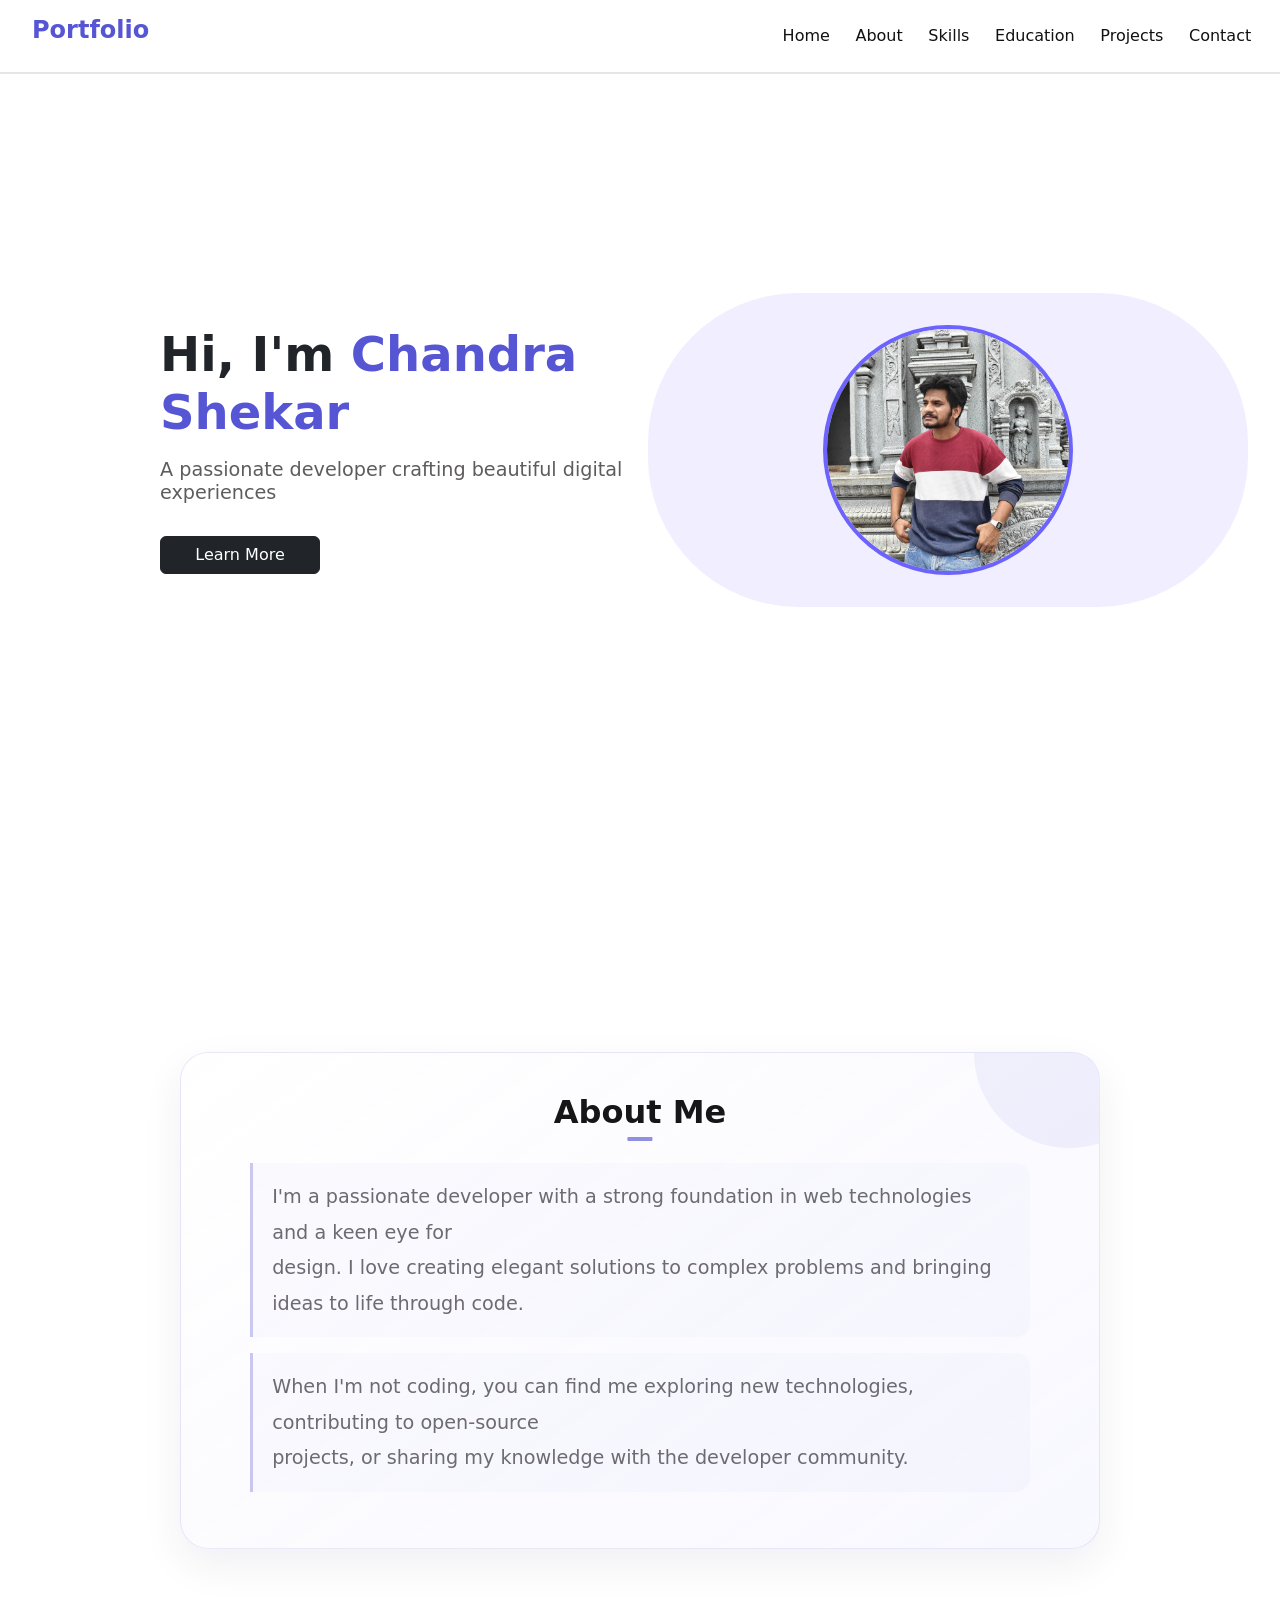
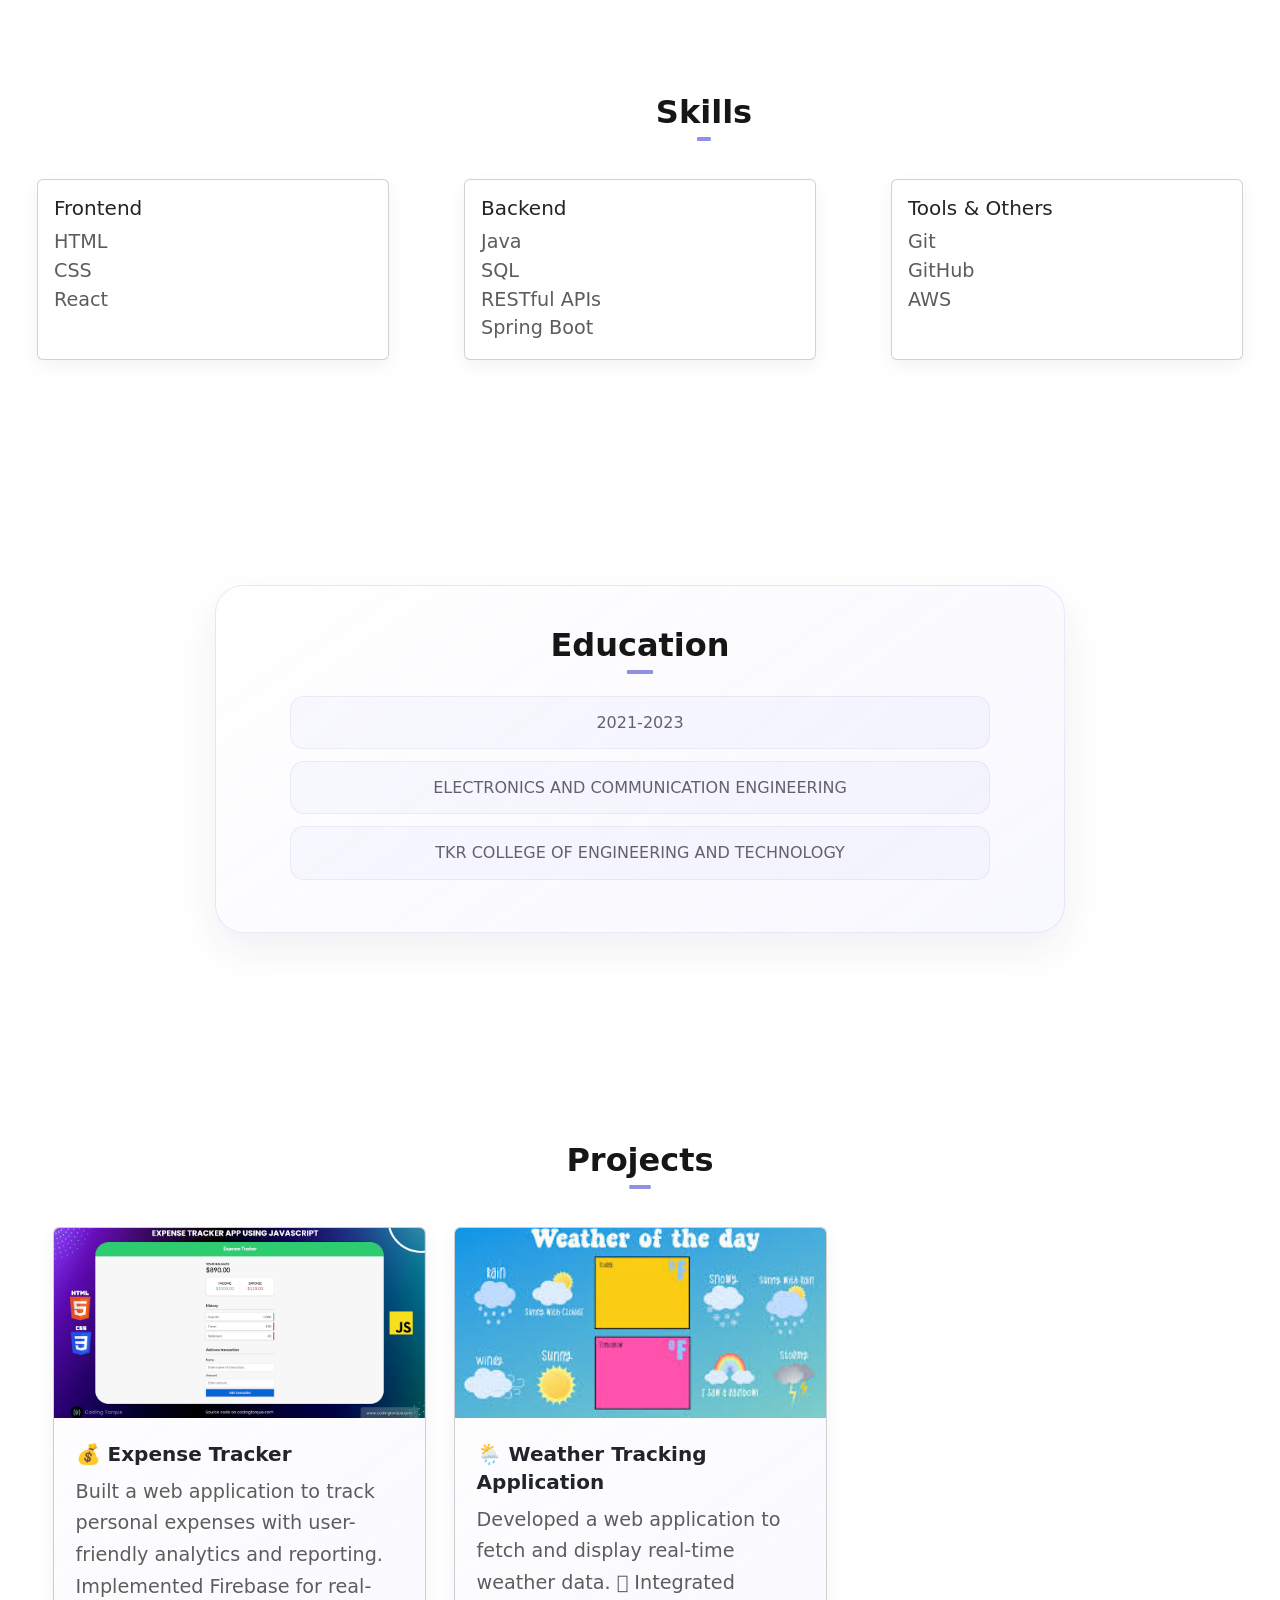
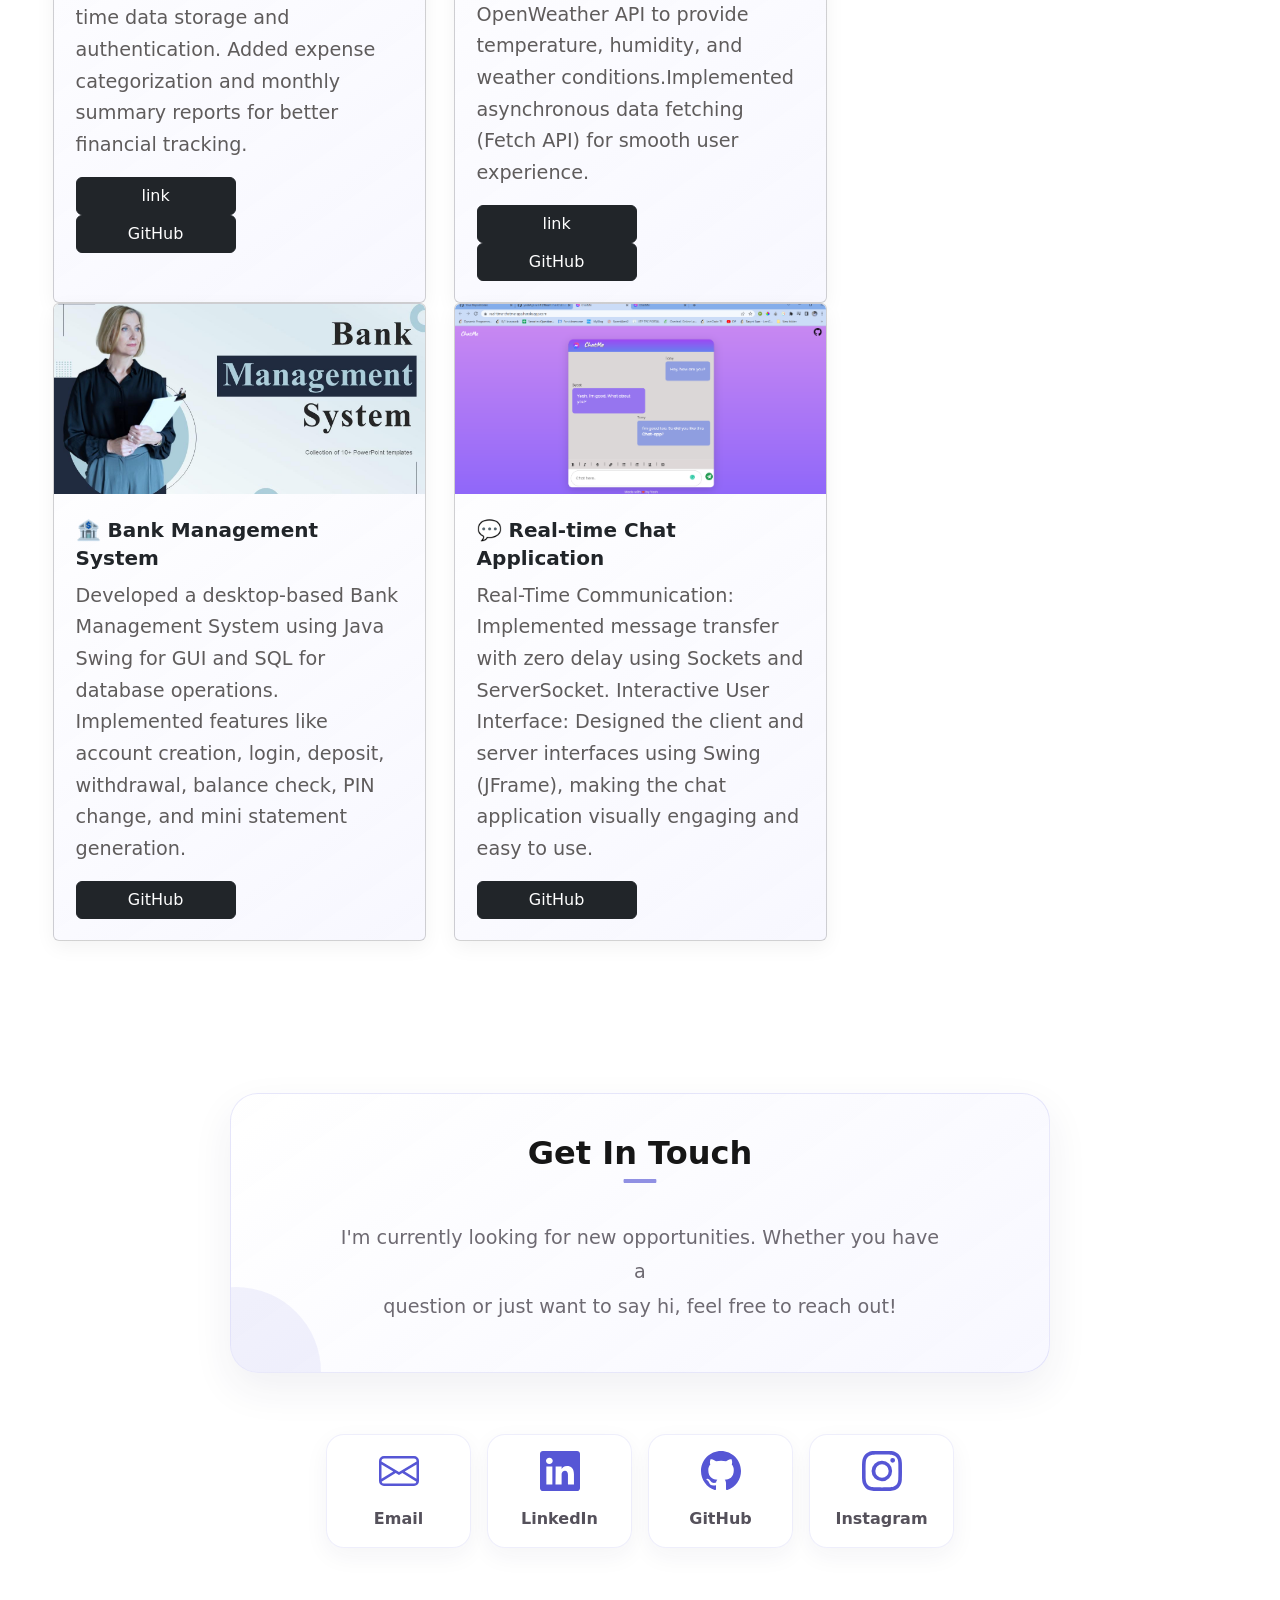
<file: Pf.html>
<!DOCTYPE html>
<html lang="en">
<head>
    <meta charset="UTF-8">
    <meta name="viewport" content="width=device-width, initial-scale=1.0">
    <title>Portfolio</title>
    <link rel="stylesheet" href="Pf.css">
    <link href="https://fonts.googleapis.com/css2?family=Poppins:wght@400;600;700&display=swap" rel="stylesheet">
    <link href="https://cdn.jsdelivr.net/npm/bootstrap@5.3.5/dist/css/bootstrap.min.css" rel="stylesheet">
</head>

<body>
    <div class="navBar" id="navBar">
        <ul class="nav justify-content-end">
            <h4 class="mhead">Portfolio</h4>
            <li class="nav-item"><a href="" class="nav-link">Home</a></li>
            <li class="nav-item"><a href="#about" class="nav-link ">About</a></li>
            <li class="nav-item"><a href="#skills" class="nav-link ">Skills</a></li>
            <li class="nav-item"><a href="#education" class="nav-link ">Education</a></li>
            <li class="nav-item"><a href="#projects" class="nav-link ">Projects</a></li>
            <li class="nav-item"><a href="#contact" class="nav-link ">Contact</a></li>
        </ul>
    </div>

    <div class="main">
        <div class="profile">
            <h1>Hi, I'm <span class="name">Chandra Shekar</span></h1>
            <h5 class="pc">A passionate developer crafting beautiful digital experiences</h5>
            <div class="learnmorebtn">
                <a href="#about"><button type="button" class="btn btn-dark Lbutton">Learn More</button></a>
            </div>
        </div>

        <div class="profile-block">
            <div class="profile-container">
                <div class="profile-image">
                    <img src="assets/myimg.jpg" alt="Profile Picture">
                </div>
            </div>
        </div>
    </div>
    
    <div class="main2-container">
        <div class="main2">
            <h2 class="about" id="about">About Me</h2>
            <p class="a-para">I'm a passionate developer with a strong foundation in web technologies and a keen eye for <br>design. I love creating elegant solutions to complex problems and bringing ideas to life through code.</p>
            <p class="a-para">When I'm not coding, you can find me exploring new technologies, contributing to open-source<br> projects, or sharing my knowledge with the developer community.</p>
        </div>
    </div>

    <div class="main3-container">
        <div class="main3">
            <h2 class="skills" id="skills">Skills</h2>
        </div>
        
        <div class="cards-container">
            <div class="card" style="width: 22rem;">
                <div class="card-body">
                    <h5 class="card-title">Frontend</h5>
                    <p class="card-text">
                        HTML<br>
                        CSS<br>
                        React<br>
                        </p>
                    </div>
                </div>
                
                <div class="card" style="width: 22rem;">
                    <div class="card-body">
                    <h5 class="card-title">Backend</h5>
                    <p class="card-text">
                        Java<br>
                        SQL<br>
                        RESTful APIs<br>
                        Spring Boot<br>
                        </p>                  
                    </div>
                </div>

                <div class="card" style="width: 22rem;">
                    <div class="card-body">
                    <h5 class="card-title">Tools & Others</h5>
                    <p class="card-text">
                        Git<br>
                        GitHub<br>
                        AWS<br>
                        </p>
                    </div>
                </div>
            </div>
        </div>

        <div class="main6-container">
            <div class="main6">
                <h2 class="education" id="education">Education</h2>
                <p class="e-para">2021-2023</p>
                <p class="e-para">ELECTRONICS AND COMMUNICATION ENGINEERING</p>
                <p class="e-para">TKR COLLEGE OF ENGINEERING AND TECHNOLOGY</p>
            </div>
        </div>
        
        <div class="main4-container">
            <div class="main4">
                <h2 class="projects" id="projects">Projects</h2>
            </div>

            <div class="cards2">
                <!-- <div class="card" style="width: 25rem;">
                    <img src="assets/e-commerce.png" class="card-img-top" alt="...">
                        <div class="card-body">
                        <h5 class="card-title">🛂 E-Commerce Website</h5>
                        <p class="card-text">Developed a full-stack e-commerce platform with user authentication, a product
                            management system, and an interactive UI.</p>
                            <a href="#about"><button type="button" class="btn btn-dark Lbutton">GitHub</button></a>
                        </div>
                    </div> -->

                    <div class="card" style="width: 25rem;">
                        <img src="assets/expense.png    " class="card-img-top" alt="...">
                        <div class="card-body">
                        <h5 class="card-title">💰 Expense Tracker</h5>
                        <p class="card-text">Built a web application to track personal expenses with user-friendly analytics
                            and reporting.
                            Implemented Firebase for real-time data storage and authentication.
                            Added expense categorization and monthly summary reports for better financial
                            tracking.
                            </p>
                            <a href="https://expense-tracker-one-eta-95.vercel.app/"><button type="button" class="btn btn-dark Lbutton">link</button></a>
                            <a href="https://github.com/Chandrashekar1404/Expense-Tracker"><button type="button" class="btn btn-dark Lbutton">GitHub</button></a>
                        </div>
                    </div>

                    <div class="card" style="width: 25rem;">
                        <img src="assets/wheathertrack.jpg" class="card-img-top" alt="...">
                        <div class="card-body">
                        <h5 class="card-title">🌦️ Weather Tracking Application
                        </h5>
                        <p class="card-text">Developed a web application to fetch and display real-time weather data.
                             Integrated OpenWeather API to provide temperature, humidity, and weather
                            conditions.Implemented asynchronous data fetching (Fetch API) for smooth user
                            experience.
                            </p>
                            <a href="https://chandra-shekar-livewheather.vercel.app/"><button type="button" class="btn btn-dark Lbutton">link</button></a>
                            <a href="https://github.com/Chandrashekar1404/ChandraShekar_livewheather"><button type="button" class="btn btn-dark Lbutton">GitHub</button></a>
                        </div>
                    </div>
            </div>
            
            <div class="cards2">
                <div class="card" style="width: 25rem;">
                    <img src="assets/bankmanage.jpg" class="card-img-top" alt="...">
                    <div class="card-body">
                    <h5 class="card-title">🏦 Bank Management System</h5>
                    <p class="card-text">  Developed a desktop-based Bank Management System using Java Swing for GUI
                        and SQL for database operations.
                        Implemented features like account creation, login, deposit, withdrawal, balance
                        check, PIN change, and mini statement generation.
                        </p>
                        <a href="https://github.com/Chandrashekar1404/bank-management-system"><button type="button" class="btn btn-dark Lbutton">GitHub</button></a>
                    </div>
                </div>

                    <div class="card" style="width: 25rem;">
                        <img src="assets/chat application.png" class="card-img-top" alt="...">
                        <div class="card-body">
                        <h5 class="card-title">💬 Real-time Chat Application</h5>
                        <p class="card-text">Real-Time Communication: Implemented message transfer with zero delay
                            using Sockets and ServerSocket.
                            Interactive User Interface: Designed the client and server interfaces using Swing
                            (JFrame), making the chat application visually engaging and easy to use.
                            </p>
                            <a href="https://github.com/Chandrashekar1404/chat-application"><button type="button" class="btn btn-dark Lbutton">GitHub</button></a>
                        </div>
                    </div>

                    <!-- <div class="card" style="width: 25rem;">
                        <img src="assets/wheathertrack.jpg" class="card-img-top" alt="...">
                        <div class="card-body">
                        <h5 class="card-title">🌦️ Weather Tracking Application
                        </h5>
                        <p class="card-text">Developed a web application to fetch and display real-time weather data.
                            Integrated OpenWeather API to provide temperature, humidity, and weather
                            conditions.Implemented asynchronous data fetching (Fetch API) for smooth user
                            experience.
                            </p>
                            <a href="#about"><button type="button" class="btn btn-dark Lbutton">link</button></a>
                            <a href="https://expense-tracker-one-eta-95.vercel.app/"><button type="button" class="btn btn-dark Lbutton">GitHub</button></a>
                        </div>
                    </div> -->
        </div>

        <div class="main7-container">
            <div class="main7">
                <h2 class="getintouch" id="contact">Get In Touch</h2>
                <p class="g-para">I'm currently looking for new opportunities. Whether you have a <br>question or just want to say hi, feel free to reach out!</p>
            </div>


            
            <div class="contactinfo">
                <div class="icon">
                        <a href="https://mail.google.com/mail/?view=cm&to=chandrashekar7414@gmail.com" class="icon" style="text-decoration: none; color: inherit;">
                        <svg xmlns="http://www.w3.org/2000/svg" width="40" height="40" fill="currentColor" class="bi bi-envelope" viewBox="0 0 16 16">
                            <path d="M0 4a2 2 0 0 1 2-2h12a2 2 0 0 1 2 2v8a2 2 0 0 1-2 2H2a2 2 0 0 1-2-2zm2-1a1 1 0 0 0-1 1v.217l7 4.2 7-4.2V4a1 1 0 0 0-1-1zm13 2.383-4.708 2.825L15 11.105zm-.034 6.876-5.64-3.471L8 9.583l-1.326-.795-5.64 3.47A1 1 0 0 0 2 13h12a1 1 0 0 0 .966-.741M1 11.105l4.708-2.897L1 5.383z"/>
                        </svg>
                        </a>
                        <p class="email">Email</p>
                    </div>
                    <div class="icon">
                        <a href="https://www.linkedin.com/in/chandra-shekar-malthumkar/" class="icon"><svg xmlns="http://www.w3.org/2000/svg" width="40" height="40" fill="currentColor" class="bi bi-linkedin" viewBox="0 0 16 16">
                            <path d="M0 1.146C0 .513.526 0 1.175 0h13.65C15.474 0 16 .513 16 1.146v13.708c0 .633-.526 1.146-1.175 1.146H1.175C.526 16 0 15.487 0 14.854zm4.943 12.248V6.169H2.542v7.225zm-1.2-8.212c.837 0 1.358-.554 1.358-1.248-.015-.709-.52-1.248-1.342-1.248S2.4 3.226 2.4 3.934c0 .694.521 1.248 1.327 1.248zm4.908 8.212V9.359c0-.216.016-.432.08-.586.173-.431.568-.878 1.232-.878.869 0 1.216.662 1.216 1.634v3.865h2.401V9.25c0-2.22-1.184-3.252-2.764-3.252-1.274 0-1.845.7-2.165 1.193v.025h-.016l.016-.025V6.169h-2.4c.03.678 0 7.225 0 7.225z"/>
                        </svg></a>
                        <p>LinkedIn</p>
                    </div>

                    <div class="icon">
                        <a href="https://github.com/Chandrashekar1404" class="icon"><svg xmlns="http://www.w3.org/2000/svg" width="40" height="40" fill="currentColor" class="bi bi-github" viewBox="0 0 16 16">
                            <path d="M8 0C3.58 0 0 3.58 0 8c0 3.54 2.29 6.53 5.47 7.59.4.07.55-.17.55-.38 0-.19-.01-.82-.01-1.49-2.01.37-2.53-.49-2.69-.94-.09-.23-.48-.94-.82-1.13-.28-.15-.68-.52-.01-.53.63-.01 1.08.58 1.23.82.72 1.21 1.87.87 2.33.66.07-.52.28-.87.51-1.07-1.78-.2-3.64-.89-3.64-3.95 0-.87.31-1.59.82-2.15-.08-.2-.36-1.02.08-2.12 0 0 .67-.21 2.2.82.64-.18 1.32-.27 2-.27s1.36.09 2 .27c1.53-1.04 2.2-.82 2.2-.82.44 1.1.16 1.92.08 2.12.51.56.82 1.27.82 2.15 0 3.07-1.87 3.75-3.65 3.95.29.25.54.73.54 1.48 0 1.07-.01 1.93-.01 2.2 0 .21.15.46.55.38A8.01 8.01 0 0 0 16 8c0-4.42-3.58-8-8-8"/>
                        </svg></a>
                        <p>GitHub</p>
                    </div>

                    <div class="icon">
                        <a href="https://www.instagram.com/chandrashekar_1404/?next=%2F" class="icon"><svg xmlns="http://www.w3.org/2000/svg" width="40" height="40" fill="currentColor" class="bi bi-instagram" viewBox="0 0 16 16">
                            <path d="M8 0C5.829 0 5.556.01 4.703.048 3.85.088 3.269.222 2.76.42a3.9 3.9 0 0 0-1.417.923A3.9 3.9 0 0 0 .42 2.76C.222 3.268.087 3.85.048 4.7.01 5.555 0 5.827 0 8.001c0 2.172.01 2.444.048 3.297.04.852.174 1.433.372 1.942.205.526.478.972.923 1.417.444.445.89.719 1.416.923.51.198 1.09.333 1.942.372C5.555 15.99 5.827 16 8 16s2.444-.01 3.298-.048c.851-.04 1.434-.174 1.943-.372a3.9 3.9 0 0 0 1.416-.923c.445-.445.718-.891.923-1.417.197-.509.332-1.09.372-1.942C15.99 10.445 16 10.173 16 8s-.01-2.445-.048-3.299c-.04-.851-.175-1.433-.372-1.941a3.9 3.9 0 0 0-.923-1.417A3.9 3.9 0 0 0 13.24.42c-.51-.198-1.092-.333-1.943-.372C10.443.01 10.172 0 7.998 0zm-.717 1.442h.718c2.136 0 2.389.007 3.232.046.78.035 1.204.166 1.486.275.373.145.64.319.92.599s.453.546.598.92c.11.281.24.705.275 1.485.039.843.047 1.096.047 3.231s-.008 2.389-.047 3.232c-.035.78-.166 1.203-.275 1.485a2.5 2.5 0 0 1-.599.919c-.28.28-.546.453-.92.598-.28.11-.704.24-1.485.276-.843.038-1.096.047-3.232.047s-2.39-.009-3.233-.047c-.78-.036-1.203-.166-1.485-.276a2.5 2.5 0 0 1-.92-.598 2.5 2.5 0 0 1-.6-.92c-.109-.281-.24-.705-.275-1.485-.038-.843-.046-1.096-.046-3.233s.008-2.388.046-3.231c.036-.78.166-1.204.276-1.486.145-.373.319-.64.599-.92s.546-.453.92-.598c.282-.11.705-.24 1.485-.276.738-.034 1.024-.044 2.515-.045zm4.988 1.328a.96.96 0 1 0 0 1.92.96.96 0 0 0 0-1.92m-4.27 1.122a4.109 4.109 0 1 0 0 8.217 4.109 4.109 0 0 0 0-8.217m0 1.441a2.667 2.667 0 1 1 0 5.334 2.667 2.667 0 0 1 0-5.334"/>
                        </svg></a>
                    <p>Instagram</p>
                </div>

            </div>
            
        </div>
</body>
</html>
</file>
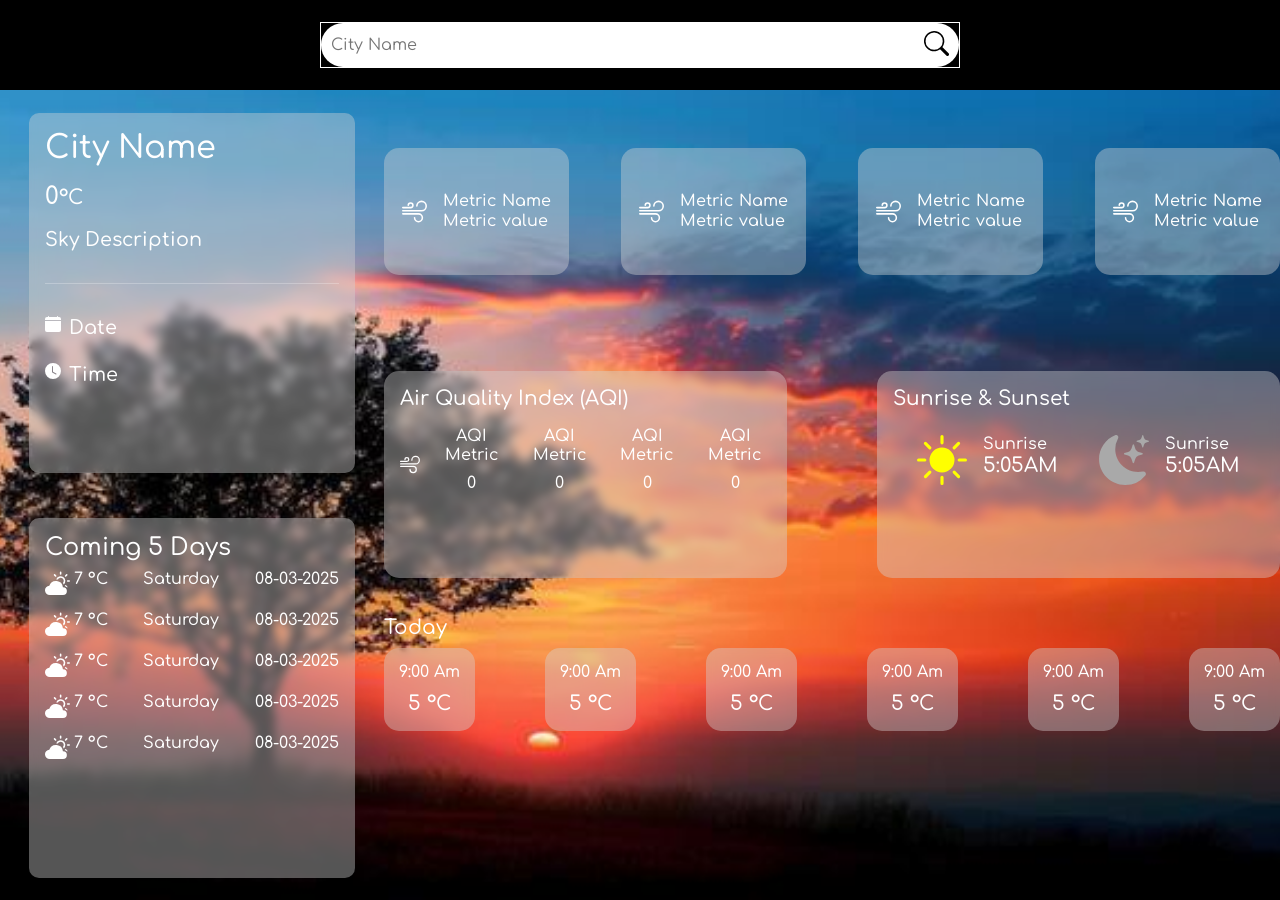
<file: weather.html>
<!doctype html>
<html lang="en">
    <head>
        <meta charset="utf-8">
        <meta name="viewport" content="width=device-width, initial-scale=1">
        <title>Live weather</title>
        <link href="https://cdn.jsdelivr.net/npm/bootstrap@5.3.3/dist/css/bootstrap.min.css" rel="stylesheet" integrity="sha384-QWTKZyjpPEjISv5WaRU9OFeRpok6YctnYmDr5pNlyT2bRjXh0JMhjY6hW+ALEwIH" crossorigin="anonymous">
        <link rel="preconnect" href="https://fonts.googleapis.com">
        <link rel="preconnect" href="https://fonts.gstatic.com" crossorigin>
        <link href="https://fonts.googleapis.com/css2?family=Comfortaa:wght@300..700&display=swap" rel="stylesheet">
        <link rel="stylesheet" href="weather.css">
    </head>
    <body>
        
        <div class="search-bar">
            <div class="border border-1 border-white searchParentDiv">
                <input type="text" class="input-field" placeholder="City Name">
                <svg xmlns="http://www.w3.org/2000/svg" width="25" height="25" fill="currentColor" class="bi bi-search search-icon si" viewBox="0 0 16 16" onclick="fetchData()">
                    <path d="M11.742 10.344a6.5 6.5 0 1 0-1.397 1.398h-.001q.044.06.098.115l3.85 3.85a1 1 0 0 0 1.415-1.414l-3.85-3.85a1 1 0 0 0-.115-.1zM12 6.5a5.5 5.5 0 1 1-11 0 5.5 5.5 0 0 1 11 0"/></svg>
            </div>

        </div>


        <div class="mainContentParentDiv d-flex">

            <div class="left-div">
                <div class="currentTemDiv left-child p-3 d-flex flex-column gap-3">
                    <h6  class="m-0" id="cityName">City Name</h6>
                    <h5 class="m-0"><span id="cityTemp">0</span>&deg;C</h5>
                    <h6 class="m-0" id="skyDec">Sky Description</h6>
                    <hr class="line">
                    <div class="d-flex gap-2">
                        <svg xmlns="http://www.w3.org/2000/svg" width="16" height="16" fill="currentColor" class="bi bi-calendar-fill" viewBox="0 0 16 16">
                            <path d="M3.5 0a.5.5 0 0 1 .5.5V1h8V.5a.5.5 0 0 1 1 0V1h1a2 2 0 0 1 2 2v11a2 2 0 0 1-2 2H2a2 2 0 0 1-2-2V5h16V4H0V3a2 2 0 0 1 2-2h1V.5a.5.5 0 0 1 .5-.5"/></svg>
                            <h6 id="dt">Date</h6>
                    </div>

                    <div class="d-flex gap-2">
                        <svg xmlns="http://www.w3.org/2000/svg" width="16" height="16" fill="currentColor" class="bi bi-clock-fill" viewBox="0 0 16 16">
                            <path d="M16 8A8 8 0 1 1 0 8a8 8 0 0 1 16 0M8 3.5a.5.5 0 0 0-1 0V9a.5.5 0 0 0 .252.434l3.5 2a.5.5 0 0 0 .496-.868L8 8.71z"/></svg>
                            <h6 class="m-0" id="tm">Time</h6>
                    </div>

                </div>

                <div class="nextfivedays left-child p-3 d-flex flex-column gap-2">
                    <h6 class="m-0" id="comingFiveDays">Coming 5 Days</h6>

                    <div class="d-flex flex-column gap-3">
                        <div class="forecastrow d-flex aling-items-center justify-content-between">
                            <div class="d-flex gap-1 aling-items-center">
                                <svg xmlns="http://www.w3.org/2000/svg" width="25" height="25" fill="currentColor" class="bi bi-cloud-sun-fill" viewBox="0 0 16 16">
                                    <path d="M11.473 11a4.5 4.5 0 0 0-8.72-.99A3 3 0 0 0 3 16h8.5a2.5 2.5 0 0 0 0-5z"/>
                                    <path d="M10.5 1.5a.5.5 0 0 0-1 0v1a.5.5 0 0 0 1 0zm3.743 1.964a.5.5 0 1 0-.707-.707l-.708.707a.5.5 0 0 0 .708.708zm-7.779-.707a.5.5 0 0 0-.707.707l.707.708a.5.5 0 1 0 .708-.708zm1.734 3.374a2 2 0 1 1 3.296 2.198q.3.423.516.898a3 3 0 1 0-4.84-3.225q.529.017 1.028.129m4.484 4.074c.6.215 1.125.59 1.522 1.072a.5.5 0 0 0 .039-.742l-.707-.707a.5.5 0 0 0-.854.377M14.5 6.5a.5.5 0 0 0 0 1h1a.5.5 0 0 0 0-1z"/></svg>

                                    <h6 class="m-0">7 &deg;C</h6>
                            </div>

                            <h6 class="m-0">Saturday</h6>
                            <h6 class="m-0">08-03-2025</h6>
                        </div>
                        <div class="forecastrow d-flex aling-items-center justify-content-between">
                            <div class="d-flex gap-1 aling-items-center">
                                <svg xmlns="http://www.w3.org/2000/svg" width="25" height="25" fill="currentColor" class="bi bi-cloud-sun-fill" viewBox="0 0 16 16">
                                    <path d="M11.473 11a4.5 4.5 0 0 0-8.72-.99A3 3 0 0 0 3 16h8.5a2.5 2.5 0 0 0 0-5z"/>
                                    <path d="M10.5 1.5a.5.5 0 0 0-1 0v1a.5.5 0 0 0 1 0zm3.743 1.964a.5.5 0 1 0-.707-.707l-.708.707a.5.5 0 0 0 .708.708zm-7.779-.707a.5.5 0 0 0-.707.707l.707.708a.5.5 0 1 0 .708-.708zm1.734 3.374a2 2 0 1 1 3.296 2.198q.3.423.516.898a3 3 0 1 0-4.84-3.225q.529.017 1.028.129m4.484 4.074c.6.215 1.125.59 1.522 1.072a.5.5 0 0 0 .039-.742l-.707-.707a.5.5 0 0 0-.854.377M14.5 6.5a.5.5 0 0 0 0 1h1a.5.5 0 0 0 0-1z"/></svg>

                                    <h6 class="m-0">7 &deg;C</h6>
                            </div>

                            <h6 class="m-0">Saturday</h6>
                            <h6 class="m-0">08-03-2025</h6>
                        </div>
                        <div class="forecastrow d-flex aling-items-center justify-content-between">
                            <div class="d-flex gap-1 aling-items-center">
                                <svg xmlns="http://www.w3.org/2000/svg" width="25" height="25" fill="currentColor" class="bi bi-cloud-sun-fill" viewBox="0 0 16 16">
                                    <path d="M11.473 11a4.5 4.5 0 0 0-8.72-.99A3 3 0 0 0 3 16h8.5a2.5 2.5 0 0 0 0-5z"/>
                                    <path d="M10.5 1.5a.5.5 0 0 0-1 0v1a.5.5 0 0 0 1 0zm3.743 1.964a.5.5 0 1 0-.707-.707l-.708.707a.5.5 0 0 0 .708.708zm-7.779-.707a.5.5 0 0 0-.707.707l.707.708a.5.5 0 1 0 .708-.708zm1.734 3.374a2 2 0 1 1 3.296 2.198q.3.423.516.898a3 3 0 1 0-4.84-3.225q.529.017 1.028.129m4.484 4.074c.6.215 1.125.59 1.522 1.072a.5.5 0 0 0 .039-.742l-.707-.707a.5.5 0 0 0-.854.377M14.5 6.5a.5.5 0 0 0 0 1h1a.5.5 0 0 0 0-1z"/></svg>

                                    <h6 class="m-0">7 &deg;C</h6>
                            </div>

                            <h6 class="m-0">Saturday</h6>
                            <h6 class="m-0">08-03-2025</h6>
                        </div>
                        <div class="forecastrow d-flex aling-items-center justify-content-between">
                            <div class="d-flex gap-1 aling-items-center">
                                <svg xmlns="http://www.w3.org/2000/svg" width="25" height="25" fill="currentColor" class="bi bi-cloud-sun-fill" viewBox="0 0 16 16">
                                    <path d="M11.473 11a4.5 4.5 0 0 0-8.72-.99A3 3 0 0 0 3 16h8.5a2.5 2.5 0 0 0 0-5z"/>
                                    <path d="M10.5 1.5a.5.5 0 0 0-1 0v1a.5.5 0 0 0 1 0zm3.743 1.964a.5.5 0 1 0-.707-.707l-.708.707a.5.5 0 0 0 .708.708zm-7.779-.707a.5.5 0 0 0-.707.707l.707.708a.5.5 0 1 0 .708-.708zm1.734 3.374a2 2 0 1 1 3.296 2.198q.3.423.516.898a3 3 0 1 0-4.84-3.225q.529.017 1.028.129m4.484 4.074c.6.215 1.125.59 1.522 1.072a.5.5 0 0 0 .039-.742l-.707-.707a.5.5 0 0 0-.854.377M14.5 6.5a.5.5 0 0 0 0 1h1a.5.5 0 0 0 0-1z"/></svg>

                                    <h6 class="m-0">7 &deg;C</h6>
                            </div>

                            <h6 class="m-0">Saturday</h6>
                            <h6 class="m-0">08-03-2025</h6>
                        </div>
                        <div class="forecastrow d-flex aling-items-center justify-content-between">
                            <div class="d-flex gap-1 aling-items-center">
                                <svg xmlns="http://www.w3.org/2000/svg" width="25" height="25" fill="currentColor" class="bi bi-cloud-sun-fill" viewBox="0 0 16 16">
                                    <path d="M11.473 11a4.5 4.5 0 0 0-8.72-.99A3 3 0 0 0 3 16h8.5a2.5 2.5 0 0 0 0-5z"/>
                                    <path d="M10.5 1.5a.5.5 0 0 0-1 0v1a.5.5 0 0 0 1 0zm3.743 1.964a.5.5 0 1 0-.707-.707l-.708.707a.5.5 0 0 0 .708.708zm-7.779-.707a.5.5 0 0 0-.707.707l.707.708a.5.5 0 1 0 .708-.708zm1.734 3.374a2 2 0 1 1 3.296 2.198q.3.423.516.898a3 3 0 1 0-4.84-3.225q.529.017 1.028.129m4.484 4.074c.6.215 1.125.59 1.522 1.072a.5.5 0 0 0 .039-.742l-.707-.707a.5.5 0 0 0-.854.377M14.5 6.5a.5.5 0 0 0 0 1h1a.5.5 0 0 0 0-1z"/></svg>

                                    <h6 class="m-0">7 &deg;C</h6>
                            </div>

                            <h6 class="m-0">Saturday</h6>
                            <h6 class="m-0">08-03-2025</h6>
                        </div>
                    </div>
                </div>
            </div>

            <div class="right-div">
                <div class="rightRow rowOne d-flex gap-3 justify-content-between align-items-center">

                    <div class="extraMetric d-flex gap-3">
                        <svg xmlns="http://www.w3.org/2000/svg" width="25" height="25" fill="currentColor" class="bi bi-wind" viewBox="0 0 16 16">
                            <path d="M12.5 2A2.5 2.5 0 0 0 10 4.5a.5.5 0 0 1-1 0A3.5 3.5 0 1 1 12.5 8H.5a.5.5 0 0 1 0-1h12a2.5 2.5 0 0 0 0-5m-7 1a1 1 0 0 0-1 1 .5.5 0 0 1-1 0 2 2 0 1 1 2 2h-5a.5.5 0 0 1 0-1h5a1 1 0 0 0 0-2M0 9.5A.5.5 0 0 1 .5 9h10.042a3 3 0 1 1-3 3 .5.5 0 0 1 1 0 2 2 0 1 0 2-2H.5a.5.5 0 0 1-.5-.5"/></svg>

                            <div>
                                <h6 class="m-0">Metric Name</h6>
                                <h6 class="m-0">Metric value</h6>
                            </div>
                    </div>

                    <div class="extraMetric d-flex gap-3">
                        <svg xmlns="http://www.w3.org/2000/svg" width="25" height="25" fill="currentColor" class="bi bi-wind" viewBox="0 0 16 16">
                            <path d="M12.5 2A2.5 2.5 0 0 0 10 4.5a.5.5 0 0 1-1 0A3.5 3.5 0 1 1 12.5 8H.5a.5.5 0 0 1 0-1h12a2.5 2.5 0 0 0 0-5m-7 1a1 1 0 0 0-1 1 .5.5 0 0 1-1 0 2 2 0 1 1 2 2h-5a.5.5 0 0 1 0-1h5a1 1 0 0 0 0-2M0 9.5A.5.5 0 0 1 .5 9h10.042a3 3 0 1 1-3 3 .5.5 0 0 1 1 0 2 2 0 1 0 2-2H.5a.5.5 0 0 1-.5-.5"/></svg>

                            <div>
                                <h6 class="m-0">Metric Name</h6>
                                <h6 class="m-0">Metric value</h6>
                            </div>
                    </div>

                    <div class="extraMetric d-flex gap-3">
                        <svg xmlns="http://www.w3.org/2000/svg" width="25" height="25" fill="currentColor" class="bi bi-wind" viewBox="0 0 16 16">
                            <path d="M12.5 2A2.5 2.5 0 0 0 10 4.5a.5.5 0 0 1-1 0A3.5 3.5 0 1 1 12.5 8H.5a.5.5 0 0 1 0-1h12a2.5 2.5 0 0 0 0-5m-7 1a1 1 0 0 0-1 1 .5.5 0 0 1-1 0 2 2 0 1 1 2 2h-5a.5.5 0 0 1 0-1h5a1 1 0 0 0 0-2M0 9.5A.5.5 0 0 1 .5 9h10.042a3 3 0 1 1-3 3 .5.5 0 0 1 1 0 2 2 0 1 0 2-2H.5a.5.5 0 0 1-.5-.5"/></svg>

                            <div>
                                <h6 class="m-0">Metric Name</h6>
                                <h6 class="m-0">Metric value</h6>
                            </div>
                    </div>

                    <div class="extraMetric d-flex gap-3">
                        <svg xmlns="http://www.w3.org/2000/svg" width="25" height="25" fill="currentColor" class="bi bi-wind" viewBox="0 0 16 16">
                            <path d="M12.5 2A2.5 2.5 0 0 0 10 4.5a.5.5 0 0 1-1 0A3.5 3.5 0 1 1 12.5 8H.5a.5.5 0 0 1 0-1h12a2.5 2.5 0 0 0 0-5m-7 1a1 1 0 0 0-1 1 .5.5 0 0 1-1 0 2 2 0 1 1 2 2h-5a.5.5 0 0 1 0-1h5a1 1 0 0 0 0-2M0 9.5A.5.5 0 0 1 .5 9h10.042a3 3 0 1 1-3 3 .5.5 0 0 1 1 0 2 2 0 1 0 2-2H.5a.5.5 0 0 1-.5-.5"/></svg>

                            <div>
                                <h6 class="m-0">Metric Name</h6>
                                <h6 class="m-0">Metric value</h6>
                            </div>
                    </div>
                </div>

                <div class="rightRow rowTwo d-flex justify-content-between align-items-center">
                    <div class="AQI row2Div p-3 d-flex flex-column gap-2">
                        <h5>Air Quality Index (AQI)</h5>

                        <div class="d-flex gap-3 align-items-center">
                                <svg xmlns="http://www.w3.org/2000/svg" width="25" height="25" fill="currentColor" class="bi bi-wind" viewBox="0 0 16 16">
                                <path d="M12.5 2A2.5 2.5 0 0 0 10 4.5a.5.5 0 0 1-1 0A3.5 3.5 0 1 1 12.5 8H.5a.5.5 0 0 1 0-1h12a2.5 2.5 0 0 0 0-5m-7 1a1 1 0 0 0-1 1 .5.5 0 0 1-1 0 2 2 0 1 1 2 2h-5a.5.5 0 0 1 0-1h5a1 1 0 0 0 0-2M0 9.5A.5.5 0 0 1 .5 9h10.042a3 3 0 1 1-3 3 .5.5 0 0 1 1 0 2 2 0 1 0 2-2H.5a.5.5 0 0 1-.5-.5"/></svg>
                                <div class="text-center">
                                    <h6>AQI Metric</h6>
                                    <h6>0</h6>
                                </div>

                                <div class="text-center">
                                    <h6>AQI Metric</h6>
                                    <h6>0</h6>
                                </div>

                                <div class="text-center">
                                    <h6>AQI Metric</h6>
                                    <h6>0</h6>
                                </div>

                                <div class="text-center">
                                    <h6>AQI Metric</h6>
                                    <h6>0</h6>
                                </div>
                        </div>
                    </div>

                    <div class="sunRise row2Div p-3">
                        <h5 class="m-0">Sunrise & Sunset</h5>

                        <div class="d-flex justify-content-between align-items-center m-4">
                            <div class="d-flex gap-3 text-aling-center">
                                <svg xmlns="http://www.w3.org/2000/svg" width="50" height="50" fill="currentColor" class="bi bi-brightness-high-fill sun" viewBox="0 0 16 16">
                                    <path d="M12 8a4 4 0 1 1-8 0 4 4 0 0 1 8 0M8 0a.5.5 0 0 1 .5.5v2a.5.5 0 0 1-1 0v-2A.5.5 0 0 1 8 0m0 13a.5.5 0 0 1 .5.5v2a.5.5 0 0 1-1 0v-2A.5.5 0 0 1 8 13m8-5a.5.5 0 0 1-.5.5h-2a.5.5 0 0 1 0-1h2a.5.5 0 0 1 .5.5M3 8a.5.5 0 0 1-.5.5h-2a.5.5 0 0 1 0-1h2A.5.5 0 0 1 3 8m10.657-5.657a.5.5 0 0 1 0 .707l-1.414 1.415a.5.5 0 1 1-.707-.708l1.414-1.414a.5.5 0 0 1 .707 0m-9.193 9.193a.5.5 0 0 1 0 .707L3.05 13.657a.5.5 0 0 1-.707-.707l1.414-1.414a.5.5 0 0 1 .707 0m9.193 2.121a.5.5 0 0 1-.707 0l-1.414-1.414a.5.5 0 0 1 .707-.707l1.414 1.414a.5.5 0 0 1 0 .707M4.464 4.465a.5.5 0 0 1-.707 0L2.343 3.05a.5.5 0 1 1 .707-.707l1.414 1.414a.5.5 0 0 1 0 .708"/></svg>

                                    <h6 class="m-0">Sunrise<br><Span id="sr"><h5>5:05AM</h5></Span></h6>
                            </div>

                            <div class="d-flex gap-3 text-aling-center">
                                <svg xmlns="http://www.w3.org/2000/svg" width="50" height="50" fill="currentColor" class="bi bi-moon-stars-fill moon" viewBox="0 0 16 16">
                                    <path d="M6 .278a.77.77 0 0 1 .08.858 7.2 7.2 0 0 0-.878 3.46c0 4.021 3.278 7.277 7.318 7.277q.792-.001 1.533-.16a.79.79 0 0 1 .81.316.73.73 0 0 1-.031.893A8.35 8.35 0 0 1 8.344 16C3.734 16 0 12.286 0 7.71 0 4.266 2.114 1.312 5.124.06A.75.75 0 0 1 6 .278"/>
                                    <path d="M10.794 3.148a.217.217 0 0 1 .412 0l.387 1.162c.173.518.579.924 1.097 1.097l1.162.387a.217.217 0 0 1 0 .412l-1.162.387a1.73 1.73 0 0 0-1.097 1.097l-.387 1.162a.217.217 0 0 1-.412 0l-.387-1.162A1.73 1.73 0 0 0 9.31 6.593l-1.162-.387a.217.217 0 0 1 0-.412l1.162-.387a1.73 1.73 0 0 0 1.097-1.097zM13.863.099a.145.145 0 0 1 .274 0l.258.774c.115.346.386.617.732.732l.774.258a.145.145 0 0 1 0 .274l-.774.258a1.16 1.16 0 0 0-.732.732l-.258.774a.145.145 0 0 1-.274 0l-.258-.774a1.16 1.16 0 0 0-.732-.732l-.774-.258a.145.145 0 0 1 0-.274l.774-.258c.346-.115.617-.386.732-.732z"/></svg>

                                    <h6 class="m-0">Sunrise<br><Span id="ss"><h5>5:05AM</h5></Span></h6>
                            </div>
                        </div>



                    </div>
                </div>

                <div class="rightRow rowThree d-flex flex-column gap-2">
                    <h5 class="m-0">Today</h5>

                    <div class="d-flex justify-content-between align-items-center todayTempParentDiv">
                        <div class="todayTemp">
                            <h6 class="m-0">9:00 Am</h6>
                            <h5 class="m-0">5 &deg;C</h5>
                        </div>

                        <div class="todayTemp">
                            <h6 class="m-0">9:00 Am</h6>
                            <h5 class="m-0">5 &deg;C</h5>
                        </div>

                        <div class="todayTemp">
                            <h6 class="m-0">9:00 Am</h6>
                            <h5 class="m-0">5 &deg;C</h5>
                        </div>

                        <div class="todayTemp">
                            <h6 class="m-0">9:00 Am</h6>
                            <h5 class="m-0">5 &deg;C</h5>
                        </div>

                        <div class="todayTemp">
                            <h6 class="m-0">9:00 Am</h6>
                            <h5 class="m-0">5 &deg;C</h5>
                        </div>

                        <div class="todayTemp">
                            <h6 class="m-0">9:00 Am</h6>
                            <h5 class="m-0">5 &deg;C</h5>
                        </div>
                    </div>
                </div>
            </div>

        </div>


        <script src="https://cdn.jsdelivr.net/npm/@popperjs/core@2.11.8/dist/umd/popper.min.js" integrity="sha384-I7E8VVD/ismYTF4hNIPjVp/Zjvgyol6VFvRkX/vR+Vc4jQkC+hVqc2pM8ODewa9r" crossorigin="anonymous"></script>
        <script src="https://cdn.jsdelivr.net/npm/bootstrap@5.3.3/dist/js/bootstrap.min.js" integrity="sha384-0pUGZvbkm6XF6gxjEnlmuGrJXVbNuzT9qBBavbLwCsOGabYfZo0T0to5eqruptLy" crossorigin="anonymous"></script>
        <script  src="https://code.jquery.com/jquery-3.7.1.js"integrity="sha256-eKhayi8LEQwp4NKxN+CfCh+3qOVUtJn3QNZ0TciWLP4="crossorigin="anonymous"></script>

        <script>
            function dateFormat(timeStamp) {
            const date = new Date(timeStamp * 1000); // Convert seconds to milliseconds
            console.log(date.toUTCString());  // Correct UTC format
            console.log(date.toLocaleString()); // Correct local format
            return date.toLocaleString(); // Return human-readable date
            }           
            async function fetchData(){
                
                // accessing the input values.
                let cityName=document.getElementsByClassName("input-field")[0].value;
                
                // accessing the weather api.
                let requestData = await fetch(`https://api.openweathermap.org/data/2.5/weather?q=${cityName}&units=metric&appid=e1c17501f4a961e1fc8ccb83c573a54c`);
                // changing the api into json file.
                let formattedData=await requestData.json();
                // to display the weather data in the screen.
                // leftDiv-first is displayed.
                let responseCityName=formattedData.name;
                let responseTemp=formattedData.main.temp;
                let responseDesc=formattedData.weather[0].description;
                $("#cityName")[0].innerText=responseCityName;
                $('#cityTemp')[0].innerText=responseTemp;
                $('#skyDec')[0].innerText=responseDesc;
                // update date and time.
                let properDate= dateFormat(formattedData.dt);
                let date=properDate.split(",")[0];
                let time=properDate.split(",")[1];
                $("#dt")[0].innerText=date;
                $("#tm")[0].innerText=time;
                
                // update sunrise and sunset.
                let sunRiseTimeStamp=formattedData.sys.sunrise;
                let sunSetTimeStamp=formattedData.sys.sunset;
                let properSunRiseTime=dateFormat(sunRiseTimeStamp).split(",")[1];
                let properSunSetTime=dateFormat(sunSetTimeStamp).split(",")[1];
                $("#sr")[0].innerText=properSunRiseTime;
                $("#ss")[0].innerText=properSunSetTime;
            }










        </script>
    </body>
</html>
</file>
<file: Pf.css>
* {
    margin: 0;
    padding: 0;
    box-sizing: border-box;
}

html {
    scroll-behavior: smooth;
}

body {
    background-color: white;
    font-family: "Poppins", sans-serif;
    
}

/* Navbar */
.mhead {
    margin-right: auto;
    padding-left: 2rem;
    font-weight: bold;
    color: rgb(86, 86, 213);
}

.nav {
    position: fixed !important;
    border-bottom: 2px solid rgb(230, 230, 230);
    padding: 1rem;
    background-color: white;
    width: 100%;
    z-index: 1;
}

/* Main section */
.main {
    display: flex;
    align-items: center;
    justify-content: space-between;
    margin-left: 10rem;
    height: 100vh;
}

/* Left side (Text) */
.profile {
    max-width: 50%;
    width: fit-content;    
}

.profile h1 {
    font-weight: bold;
    font-size: 3rem;
}

.name {
    color: rgb(86, 86, 213);
    font-weight: bold;
}

.pc {
    margin-top: 1rem;
    color: rgb(95, 92, 92);
    font-weight: 400;
    font-size: 1.2rem;
}

.learnmorebtn {
    margin-top: 2rem;
}

.Lbutton {
    width: 10rem;
    background-color: #0d0d0d;
    border-radius: 8px;
    font-size: 18px;
}

/* Right side (Image Block) */
.profile-block {
    max-width: 60%;
    display: flex;
    align-items: center;
    justify-content: center;
    margin-right: 2rem;
}

.profile-container {
    background-color: #f0eeff;
    border-radius: 150px;
    width: 600px;
    padding: 2rem;
    display: flex;
    justify-content: center;
    align-items: center;
}

.profile-image {
    width: 250px;
    height: 250px;
    border-radius: 50%;
    overflow: hidden;
    border: 4px solid #6c63ff;
    background-color: white;
}

.profile-image img {
    width: 100%;
    height: 100%;
    object-fit: cover;
}

.main2-container{
    margin-top: 5rem;
    justify-content: center;
    align-items: center;
    height: fit-content;
    width: 100%;
}

.main2{
    justify-content: center;
    align-items: center;
    height: fit-content;
    width: 60%;
    margin-left: 20rem;
}

.about{
    justify-content: center;
    align-items: center;
    display: flex;
    font-weight: bold;
}

.a-para{
    font-size: larger;
    color: rgb(95, 92, 92);
    line-height: 2rem;
}

.main3-container{
    margin-top: 5rem;
    justify-content: center;
    align-items: center;
    height: fit-content;
    width: 100%;
}

.main3{
    justify-content: center;
    align-items: center;
    height: fit-content;
    width: 60%;
    margin-left: 20rem;
}

.skills{
    justify-content: center;
    align-items: center;
    display: flex;
    font-weight: bold;
}

.cards-container{
    margin-top: 3rem;
    display: flex;
    justify-content: space-around;
}

.card-text{
    font-size: larger;
    color: rgb(95, 92, 92);
}

.main4-container{
    margin-top: 5rem;
    justify-content: center;
    align-items: center;
    height: fit-content;
    width: 100%;
}

.projects{
    justify-content: center;
    align-items: center;
    display: flex;
    font-weight: bold;
}

.main4{
    justify-content: center;
    align-items: center;
    height: fit-content;
    width: 60%;
    margin-left: 20rem;
}

.cards2{
    display: flex;
    margin-top: 3rem;
    justify-content: space-around;
}

.main5-container{
    margin-top: 8rem;
    justify-content: center;
    align-items: center;
    height: fit-content;
    width: 100%;
}

.main5{
    justify-content: center;
    align-items: center;
    height: fit-content;
    width: 60%;
    margin-left: 20rem;
}

.getintouch{
    justify-content: center;
    align-items: center;
    display: flex;
    font-weight: bold;
}

.main6-container{
    margin-top: 8rem;
    justify-content: center;
    align-items: center;
    height: fit-content;
    width: 100%;
}

.main6{
    justify-content: center;
    align-items: center;
    height: fit-content;
    width: 60%;
    margin-left: 20rem;
}

.education{
    justify-content: center;
    align-items: center;
    display: flex;
    font-weight: bold;
}

.e-para{
    justify-content: center;
    align-items: center;
    display: flex;
}

.main7-container{
    margin-top: 5rem;
    justify-content: center;
    align-items: center;
    height: fit-content;
    width: 100%;
}

.main7{
    justify-content: center;
    align-items: center;
    height: fit-content;
    width: 60%;
    margin-left: 20rem;
}

.g-para{
    margin-top: 2rem;
    font-size: larger;
    color: rgb(95, 92, 92);
    line-height: 2rem;
    justify-content: center;
    align-items: center;
    display: flex;
}

.contactinfo{
    display: flex;
    justify-content: space-evenly;
}

.nav-link {
    color: black !important;
}

.icon{
    color: black;
}

/* Responsive Queries */
@media (max-width: 768px) {
    .nav-item{
        margin-left: 2.5rem;
    }
    
    .mhead {
        font-size: small;
        font-weight: bold;  
    }

    .main {
        display: flex;
        align-items: center;
        margin-left: 0;
        justify-content: space-between;
        height: 100vh;
    }

    .profile{
        
        flex-direction: column;
        margin-left: 2rem;
    }

    .profile-block {
        margin-left: 10rem;
        
    }
    
    .main2-container{
        justify-content: center;
        align-items: center;
        display: flex;
        margin-left: 3rem;
        height: fit-content;
        width: 125%;
        margin-top: 0rem;
    }
    
    .main2{
        justify-content: center;
        align-items: center;
        height: fit-content;
        width: 100%;
        margin-left: 0rem;
    }

    .main3-container{
        margin-top: 5rem;
        justify-content: center;
        align-items: center;
        height: fit-content;
        width: 100%;
        margin-left: 6rem;
    }

    .main3{
        justify-content: center;
        align-items: center;
        height: fit-content;
        width: 0%;
        margin-left: 13rem;
    }
    
    .skills{
        justify-content: center;
        align-items: center;
        display: flex;
        font-weight: bold;
    }
    
    .cards-container{
        margin-top: 3rem;
        justify-content: space-around;
        display: flex;
        flex-direction: column;
        align-items: center;
    }

    .card{
        margin-top: 2rem;
    }
    
    .card-text{
        font-size: larger;
        color: rgb(95, 92, 92);
    }
    
    .main6-container{
        justify-content: center;
        align-items: center;
        display: flex;
        flex-direction: column;
        margin-left: 6rem;
        height: fit-content;
        width: 100%;
        margin-top: 2rem;
    }
    
    .main6{
        display: flex;
        flex-direction: column;
        align-items: center;
        margin-left: 0;
        justify-content: space-between;
    }
    
    .education{
        justify-content: center;
        align-items: center;
        font-weight: bold;
    }
    
    .e-para{
        justify-content: center;
        align-items: center;
        display: flex;
        flex-direction: column;
    }

    .main4-container{
        justify-content: center;
        align-items: center;
        display: flex;
        flex-direction: column;
        margin-left: 6rem;
        height: fit-content;
        width: 100%;
        margin-top: 2rem;
    }
    
    .projects{
        justify-content: center;
        align-items: center;
        font-weight: bold;
    }
    
    .main4{
        justify-content: center;
        align-items: center;
        height: fit-content;
        width: 60%;
        margin-left: 0rem;
    }
    
    .cards2{
        display: flex;
        flex-direction: column;
        margin-top: 3rem;
        justify-content: space-around;
    }

    .main7-container{
        justify-content: center;
        align-items: center;
        display: flex;
        flex-direction: column;
        margin-left: 0rem;
        height: fit-content;
        width: 100%;
        margin-top: 2rem;
    }

    .main7{
        justify-content: center;
        align-items: center;
        height: fit-content;
        width: 350px;
        margin-left: 0rem;
        margin-top: 2rem;
    }

    .contactinfo{
        display: flex;
        margin-right: 2rem;
        margin-top: 1rem;
    }

    .icon{
        justify-content: space-between !important;
        margin-left: 1rem;
        margin-right: 0.5rem;
    }

    .email{
        margin-left: 1rem;
    }
}

/* =========================
   Modern Accent & Animations
   ========================= */

:root {
    --accent: rgb(86, 86, 213);
    --accent-soft: rgba(86, 86, 213, 0.12);
    --shadow-soft: 0 12px 35px rgba(86, 86, 213, 0.14);
    --transition: 0.35s cubic-bezier(0.22, 1, 0.36, 1);
}

/* Navbar */
.nav {
    transition: box-shadow var(--transition), backdrop-filter var(--transition),
        background-color var(--transition), border-color var(--transition);
}

.nav:hover {
    box-shadow: 0 8px 28px rgba(86, 86, 213, 0.14);
    border-bottom-color: rgba(86, 86, 213, 0.35);
}

.nav-link {
    position: relative;
    color: #111 !important;
    font-weight: 600;
    transition: color var(--transition), transform var(--transition);
}

.nav-link::after {
    content: "";
    position: absolute;
    left: 50%;
    bottom: 5px;
    width: 0;
    height: 3px;
    border-radius: 999px;
    background: var(--accent);
    transform: translateX(-50%);
    transition: width var(--transition);
}

.nav-link:hover {
    color: var(--accent) !important;
    transform: translateY(-2px);
}

.nav-link:hover::after {
    width: 70%;
}

.mhead {
    transition: transform var(--transition), text-shadow var(--transition);
}

.mhead:hover {
    color: var(--accent);
    transform: translateY(-2px) scale(1.04);
    text-shadow: 0 4px 16px rgba(86, 86, 213, 0.2);
}

/* Hero */
.profile h1 {
    animation: fadeUp 0.9s ease both;
}

.pc {
    animation: fadeUp 0.9s 0.12s ease both;
}

.learnmorebtn {
    animation: fadeUp 0.9s 0.24s ease both;
}

.Lbutton {
    transition: transform var(--transition), box-shadow var(--transition),
        background-color var(--transition), letter-spacing var(--transition);
}

.Lbutton:hover {
    transform: translateY(-4px) scale(1.04);
    box-shadow: 0 12px 24px rgba(86, 86, 213, 0.22);
    background-color: var(--accent);
    border-color: var(--accent);
    letter-spacing: 0.02em;
}

.profile-container {
    transition: transform 0.5s cubic-bezier(0.22, 1, 0.36, 1),
        box-shadow 0.5s ease;
}

.profile-container:hover {
    transform: translateY(-8px) scale(1.02);
    box-shadow: var(--shadow-soft);
}

.profile-image {
    transition: transform 0.6s cubic-bezier(0.22, 1, 0.36, 1),
        border-color 0.35s ease, box-shadow 0.35s ease;
}

.profile-image:hover {
    transform: rotate(2deg) scale(1.06);
    border-color: var(--accent);
    box-shadow: 0 0 0 8px var(--accent-soft);
}

/* Section headings: About, Skills, Education, Projects, Contact */
.about,
.skills,
.education,
.projects,
.getintouch {
    position: relative;
    display: flex;
    width: fit-content;
    margin-left: auto;
    margin-right: auto;
    color: #161616;
    cursor: default;
    transition: color var(--transition), transform var(--transition);
}

.about::after,
.skills::after,
.education::after,
.projects::after,
.getintouch::after {
    content: "";
    position: absolute;
    left: 50%;
    bottom: -10px;
    width: 42%;
    height: 4px;
    border-radius: 999px;
    background: var(--accent);
    transform: translateX(-50%) scaleX(0.35);
    transform-origin: center;
    opacity: 0.65;
    transition: width var(--transition), transform var(--transition),
        opacity var(--transition);
}

.about:hover,
.skills:hover,
.education:hover,
.projects:hover,
.getintouch:hover {
    color: var(--accent);
    transform: translateY(-4px) scale(1.03);
}

.about:hover::after,
.skills:hover::after,
.education:hover::after,
.projects:hover::after,
.getintouch:hover::after {
    width: 100%;
    transform: translateX(-50%) scaleX(1);
    opacity: 1;
}

/* Section content motion */
.a-para,
.e-para,
.g-para {
    transition: transform var(--transition), color var(--transition);
}

.a-para:hover,
.e-para:hover,
.g-para:hover {
    transform: translateY(-3px);
    color: #4c4a4a;
}

/* Cards */
.card {
    border: 1px solid rgba(86, 86, 213, 0.12);
    border-radius: 18px;
    overflow: hidden;
    transition: transform 0.45s cubic-bezier(0.22, 1, 0.36, 1),
        box-shadow 0.45s ease, border-color 0.35s ease;
    box-shadow: 0 6px 20px rgba(0, 0, 0, 0.05);
    animation: cardEnter 0.75s ease both;
}

.card:hover {
    transform: translateY(-10px) scale(1.025) rotateX(1deg);
    box-shadow: 0 18px 40px rgba(86, 86, 213, 0.18);
    border-color: rgba(86, 86, 213, 0.38);
}

.card-img-top {
    transition: transform 0.6s cubic-bezier(0.22, 1, 0.36, 1),
        filter 0.45s ease;
}

.card:hover .card-img-top {
    transform: scale(1.07);
    filter: saturate(1.08) contrast(1.03);
}

.card-title {
    transition: color var(--transition), transform var(--transition);
}

.card:hover .card-title {
    color: var(--accent);
    transform: translateX(3px);
}

.card-text {
    transition: color var(--transition);
}

.card:hover .card-text {
    color: #4f4d4d;
}

/* Contact icons */
.contactinfo .icon {
    transition: transform var(--transition), color var(--transition),
        filter var(--transition);
}

.contactinfo .icon:hover {
    color: var(--accent);
    transform: translateY(-7px) scale(1.08);
    filter: drop-shadow(0 8px 12px rgba(86, 86, 213, 0.2));
}

/* Accent selection */
::selection {
    background: var(--accent);
    color: white;
}

/* Entry animations */
@keyframes fadeUp {
    from {
        opacity: 0;
        transform: translateY(24px);
    }
    to {
        opacity: 1;
        transform: translateY(0);
    }
}

@keyframes cardEnter {
    from {
        opacity: 0;
        transform: translateY(24px) scale(0.98);
    }
    to {
        opacity: 1;
        transform: translateY(0) scale(1);
    }
}

/* Accessibility */
@media (prefers-reduced-motion: reduce) {
    *,
    *::before,
    *::after {
        scroll-behavior: auto !important;
        animation-duration: 0.01ms !important;
        animation-iteration-count: 1 !important;
        transition-duration: 0.01ms !important;
    }
}


/* Floating light flowers */
.floating-flowers {
    position: fixed;
    inset: 0;
    width: 100%;
    height: 100%;
    overflow: hidden;
    pointer-events: none;
    z-index: 0;
}

.floating-flowers span {
    position: absolute;
    bottom: -40px;
    left: var(--left, 50%);
    font-size: var(--size, 18px);
    color: rgb(86, 86, 213);
    opacity: var(--opacity, 0.18);
    text-shadow:
        0 0 6px rgba(86, 86, 213, 0.35),
        0 0 14px rgba(86, 86, 213, 0.18);
    filter: blur(0.15px);
    animation: flowerFloat var(--duration, 14s) linear infinite;
    animation-delay: var(--delay, 0s);
    will-change: transform, opacity;
}

.floating-flowers span:nth-child(1)  { --left: 5%;  --size: 15px; --duration: 16s; --delay: -3s;  --opacity: .16; }
.floating-flowers span:nth-child(2)  { --left: 13%; --size: 10px; --duration: 12s; --delay: -8s;  --opacity: .12; }
.floating-flowers span:nth-child(3)  { --left: 22%; --size: 19px; --duration: 18s; --delay: -12s; --opacity: .20; }
.floating-flowers span:nth-child(4)  { --left: 31%; --size: 13px; --duration: 14s; --delay: -5s;  --opacity: .15; }
.floating-flowers span:nth-child(5)  { --left: 40%; --size: 11px; --duration: 20s; --delay: -15s; --opacity: .12; }
.floating-flowers span:nth-child(6)  { --left: 49%; --size: 17px; --duration: 15s; --delay: -7s;  --opacity: .18; }
.floating-flowers span:nth-child(7)  { --left: 58%; --size: 12px; --duration: 19s; --delay: -11s; --opacity: .14; }
.floating-flowers span:nth-child(8)  { --left: 67%; --size: 16px; --duration: 13s; --delay: -4s;  --opacity: .17; }
.floating-flowers span:nth-child(9)  { --left: 76%; --size: 10px; --duration: 17s; --delay: -10s; --opacity: .12; }
.floating-flowers span:nth-child(10) { --left: 84%; --size: 18px; --duration: 21s; --delay: -14s; --opacity: .19; }
.floating-flowers span:nth-child(11) { --left: 91%; --size: 13px; --duration: 15s; --delay: -2s;  --opacity: .15; }
.floating-flowers span:nth-child(12) { --left: 96%; --size: 9px;  --duration: 18s; --delay: -9s;  --opacity: .11; }

@keyframes flowerFloat {
    0% {
        transform: translate3d(0, 30px, 0) rotate(0deg) scale(.7);
        opacity: 0;
    }
    15% {
        opacity: var(--opacity, .16);
    }
    50% {
        transform: translate3d(35px, -50vh, 0) rotate(180deg) scale(1);
    }
    85% {
        opacity: var(--opacity, .16);
    }
    100% {
        transform: translate3d(-30px, -110vh, 0) rotate(360deg) scale(.75);
        opacity: 0;
    }
}

/* Keep page content above the decorative layer */
.nav,
.main,
.main2-container,
.main3-container,
.main4-container,
.main5-container,
.main6-container,
.main7-container {
    position: relative;
    z-index: 1;
}

@media (prefers-reduced-motion: reduce) {
    .floating-flowers {
        display: none;
    }
}


/* Floating full-stack technology icons */
.floating-tech {
    position: fixed;
    inset: 0;
    width: 100%;
    height: 100%;
    overflow: hidden;
    pointer-events: none;
    z-index: 0;
}

.floating-tech i {
    position: absolute;
    bottom: -50px;
    left: var(--left, 50%);
    font-size: var(--size, 24px);
    color: rgb(86, 86, 213);
    opacity: var(--opacity, 0.13);
    text-shadow:
        0 0 8px rgba(86, 86, 213, 0.28),
        0 0 18px rgba(86, 86, 213, 0.12);
    animation: techFloat var(--duration, 18s) linear infinite;
    animation-delay: var(--delay, 0s);
    will-change: transform, opacity;
}

.floating-tech i:nth-child(1)  { --left: 7%;  --size: 25px; --duration: 18s; --delay: -7s;  --opacity: .14; }
.floating-tech i:nth-child(2)  { --left: 15%; --size: 21px; --duration: 22s; --delay: -14s; --opacity: .11; }
.floating-tech i:nth-child(3)  { --left: 24%; --size: 28px; --duration: 17s; --delay: -4s;  --opacity: .15; }
.floating-tech i:nth-child(4)  { --left: 33%; --size: 24px; --duration: 20s; --delay: -11s; --opacity: .13; }
.floating-tech i:nth-child(5)  { --left: 42%; --size: 29px; --duration: 23s; --delay: -18s; --opacity: .14; }
.floating-tech i:nth-child(6)  { --left: 51%; --size: 25px; --duration: 19s; --delay: -6s;  --opacity: .12; }
.floating-tech i:nth-child(7)  { --left: 60%; --size: 27px; --duration: 21s; --delay: -15s; --opacity: .13; }
.floating-tech i:nth-child(8)  { --left: 69%; --size: 23px; --duration: 18s; --delay: -9s;  --opacity: .12; }
.floating-tech i:nth-child(9)  { --left: 77%; --size: 26px; --duration: 24s; --delay: -20s; --opacity: .14; }
.floating-tech i:nth-child(10) { --left: 84%; --size: 22px; --duration: 17s; --delay: -3s;  --opacity: .11; }
.floating-tech i:nth-child(11) { --left: 91%; --size: 28px; --duration: 21s; --delay: -12s; --opacity: .13; }
.floating-tech i:nth-child(12) { --left: 96%; --size: 24px; --duration: 20s; --delay: -17s; --opacity: .12; }

@keyframes techFloat {
    0% {
        transform: translate3d(0, 35px, 0) rotate(-8deg) scale(.7);
        opacity: 0;
    }
    15% {
        opacity: var(--opacity, .13);
    }
    45% {
        transform: translate3d(-28px, -45vh, 0) rotate(8deg) scale(1);
    }
    70% {
        transform: translate3d(30px, -72vh, 0) rotate(-6deg) scale(1.08);
    }
    85% {
        opacity: var(--opacity, .13);
    }
    100% {
        transform: translate3d(-20px, -112vh, 0) rotate(10deg) scale(.78);
        opacity: 0;
    }
}

/* Keep technology icons behind the main content */
.floating-tech {
    z-index: 0;
}

@media (prefers-reduced-motion: reduce) {
    .floating-tech {
        display: none;
    }
}


/* =========================
   Beautiful Skills Section
   ========================= */
.main3-container {
    position: relative;
    padding: 1rem 0 2rem;
}

.section-kicker {
    display: block;
    text-align: center;
    margin-bottom: 0.55rem;
    color: var(--accent);
    font-size: 0.78rem;
    font-weight: 700;
    letter-spacing: 0.22em;
    text-transform: uppercase;
    opacity: 0.85;
    animation: skillKicker 1s ease both;
}

.skills-subtitle {
    max-width: 720px;
    margin: 1.15rem auto 0;
    text-align: center;
    color: #77737a;
    line-height: 1.8;
    font-size: 0.98rem;
}

.skills-grid {
    width: min(1120px, 92%);
    margin: 5rem auto 0;
    display: grid;
    grid-template-columns: repeat(3, 1fr);
    gap: 2rem;
}

.skill-card {
    position: relative;
    min-height: 345px;
    padding: 1.55rem;
    overflow: hidden;
    border: 1px solid rgba(86, 86, 213, 0.13);
    border-radius: 24px;
    background: linear-gradient(145deg, rgba(255,255,255,.98), rgba(247,247,255,.92));
    box-shadow: 0 12px 30px rgba(40, 40, 80, 0.07);
    transition: transform .45s cubic-bezier(.22,1,.36,1), box-shadow .45s ease, border-color .35s ease;
}

.skill-card::before {
    content: "";
    position: absolute;
    width: 150px;
    height: 150px;
    right: -55px;
    top: -60px;
    border-radius: 50%;
    background: rgba(86, 86, 213, 0.09);
    transition: transform .55s ease;
}

.skill-card::after {
    content: "";
    position: absolute;
    left: 0;
    bottom: 0;
    width: 100%;
    height: 4px;
    background: linear-gradient(90deg, transparent, var(--accent), transparent);
    transform: scaleX(.25);
    opacity: .5;
    transition: transform .45s ease, opacity .45s ease;
}

.skill-card:hover {
    transform: translateY(-12px);
    border-color: rgba(86, 86, 213, .35);
    box-shadow: 0 22px 50px rgba(86, 86, 213, .16);
}

.skill-card:hover::before {
    transform: scale(2.2);
}

.skill-card:hover::after {
    transform: scaleX(1);
    opacity: 1;
}

.skill-card-top {
    position: relative;
    z-index: 1;
    display: flex;
    align-items: center;
    gap: 1rem;
    margin-bottom: 1rem;
}

.skill-icon-wrap {
    width: 58px;
    height: 58px;
    flex: 0 0 58px;
    display: grid;
    place-items: center;
    border-radius: 17px;
    color: var(--accent);
    background: linear-gradient(145deg, #ffffff, #eeedff);
    border: 1px solid rgba(86,86,213,.16);
    box-shadow: 0 8px 20px rgba(86,86,213,.12);
    transition: transform .45s ease, box-shadow .45s ease;
}

.skill-icon-wrap i {
    font-size: 1.85rem;
}

.skill-card:hover .skill-icon-wrap {
    transform: rotate(-6deg) scale(1.1);
    box-shadow: 0 10px 28px rgba(86,86,213,.22);
}

.skill-number {
    display: block;
    color: var(--accent);
    font-size: .68rem;
    font-weight: 700;
    letter-spacing: .12em;
    margin-bottom: .15rem;
    opacity: .7;
}

.skill-card h5 {
    margin: 0;
    font-size: 1.2rem;
    font-weight: 700;
    color: #1d1b22;
}

.skill-card > p {
    position: relative;
    z-index: 1;
    min-height: 50px;
    margin: 0 0 1.15rem;
    color: #77737a;
    line-height: 1.65;
    font-size: .9rem;
}

.skill-tags {
    position: relative;
    z-index: 1;
    display: flex;
    flex-wrap: wrap;
    gap: .58rem;
}

.skill-tags span {
    display: inline-flex;
    align-items: center;
    gap: .35rem;
    padding: .48rem .7rem;
    border-radius: 999px;
    background: rgba(86,86,213,.065);
    border: 1px solid rgba(86,86,213,.1);
    color: #4e4b55;
    font-size: .77rem;
    font-weight: 600;
    transition: transform .3s ease, background-color .3s ease, color .3s ease, box-shadow .3s ease;
}

.skill-tags span i {
    color: var(--accent);
    font-size: .92rem;
}

.skill-tags span:hover {
    transform: translateY(-3px) scale(1.04);
    background: var(--accent);
    color: #fff;
    box-shadow: 0 7px 16px rgba(86,86,213,.2);
}

.skill-tags span:hover i {
    color: #fff;
}

.frontend-card { animation: skillCardIn .7s .05s ease both; }
.backend-card { animation: skillCardIn .7s .15s ease both; }
.tools-card { animation: skillCardIn .7s .25s ease both; }

@keyframes skillCardIn {
    from { opacity: 0; transform: translateY(35px) scale(.96); }
    to { opacity: 1; transform: translateY(0) scale(1); }
}

@keyframes skillKicker {
    from { opacity: 0; letter-spacing: .4em; }
    to { opacity: .85; letter-spacing: .22em; }
}

@media (max-width: 900px) {
    .skills-grid {
        grid-template-columns: 1fr;
        max-width: 600px;
    }

    .skill-card {
        min-height: auto;
    }
}

@media (max-width: 768px) {
    .skills-subtitle {
        padding: 0 1rem;
        font-size: .9rem;
    }

    .skills-grid {
        width: 88%;
        margin-top: 2.4rem;
        gap: 1.2rem;
    }
}


/* =========================
   Portfolio Section Polish
   ========================= */

/* Navbar underline */
.nav-link {
    overflow: visible;
    padding-left: .8rem !important;
    padding-right: .8rem !important;
}

.nav-link::after {
    bottom: 1px;
    height: 3px;
    width: 0;
    background: linear-gradient(90deg, transparent, var(--accent), transparent);
    box-shadow: 0 3px 10px rgba(86, 86, 213, .28);
}

.nav-link:hover::after,
.nav-link:focus-visible::after {
    width: 82%;
}

/* About */
.main2-container {
    padding: 4.5rem 1rem 3rem;
}

.main2 {
    position: relative;
    width: min(920px, 92%);
    margin: 0 auto;
    padding: 2.5rem 3rem;
    border: 1px solid rgba(86, 86, 213, .13);
    border-radius: 28px;
    background: linear-gradient(145deg, rgba(255,255,255,.96), rgba(247,247,255,.9));
    box-shadow: 0 16px 42px rgba(40, 40, 80, .07);
    overflow: hidden;
}

.main2::before {
    content: "";
    position: absolute;
    width: 190px;
    height: 190px;
    top: -95px;
    right: -65px;
    border-radius: 50%;
    background: rgba(86, 86, 213, .08);
    transition: transform .55s ease;
}

.main2:hover {
    border-color: rgba(86, 86, 213, .3);
    box-shadow: 0 22px 52px rgba(86, 86, 213, .12);
}

.main2:hover::before {
    transform: scale(1.45);
}

.main2 .about {
    position: relative;
    z-index: 1;
    margin-bottom: 2rem;
}

.a-para {
    position: relative;
    z-index: 1;
    max-width: 780px;
    margin: 1rem auto;
    padding: 1rem 1.2rem;
    border-left: 3px solid rgba(86, 86, 213, .3);
    border-radius: 0 14px 14px 0;
    color: #6e6a72;
    line-height: 1.85;
    background: rgba(86, 86, 213, .025);
}

/* Education */
.main6-container {
    padding: 4rem 1rem;
}

.main6 {
    position: relative;
    width: min(850px, 92%);
    margin: 0 auto;
    padding: 2.5rem 3rem;
    border: 1px solid rgba(86, 86, 213, .13);
    border-radius: 28px;
    background: linear-gradient(145deg, rgba(255,255,255,.97), rgba(247,247,255,.9));
    box-shadow: 0 16px 42px rgba(40, 40, 80, .07);
    overflow: hidden;
    transition: transform .45s ease, box-shadow .45s ease, border-color .35s ease;
}

.main6:hover {
    transform: translateY(-8px);
    border-color: rgba(86, 86, 213, .3);
    box-shadow: 0 24px 55px rgba(86, 86, 213, .13);
}

.main6 .education {
    margin-bottom: 2rem;
}

.e-para {
    position: relative;
    z-index: 1;
    width: min(700px, 100%);
    margin: .75rem auto;
    padding: .85rem 1.15rem;
    border: 1px solid rgba(86, 86, 213, .09);
    border-radius: 14px;
    background: rgba(86, 86, 213, .035);
    color: #65616a;
    text-align: center;
}

/* Projects */
.main4-container {
    padding: 4rem 1rem 4.5rem;
}

.main4 {
    width: 100%;
    margin: 0 auto;
}

.main4 .projects {
    margin-bottom: 3rem;
}

.cards2 {
    width: min(1180px, 94%);
    margin: 0 auto;
    display: grid !important;
    grid-template-columns: repeat(3, minmax(0, 1fr));
    column-gap: 1.7rem;
    row-gap: 4rem !important;
    align-items: stretch;
}

.cards2 > .card {
    margin: 0 !important;
}

.cards2 .card {
    width: 100% !important;
    margin: 0;
    display: flex;
    flex-direction: column;
    background: linear-gradient(145deg, rgba(255,255,255,.98), rgba(247,247,255,.92));
}

.cards2 .card-body {
    display: flex;
    flex-direction: column;
    flex: 1;
    padding: 1.35rem;
}

.cards2 .card-img-top {
    width: 100%;
    height: 190px;
    object-fit: cover;
}

.cards2 .card-text {
    line-height: 1.65;
}

.cards2 .card-body .Lbutton {
    margin-top: auto;
}

.cards2 .card-title {
    font-weight: 700;
    line-height: 1.4;
}

/* Contact */
.main7-container {
    padding: 4.5rem 1rem 5rem;
}

.main7 {
    position: relative;
    width: min(820px, 92%);
    margin: 0 auto 2.5rem;
    padding: 2.5rem 3rem 2rem;
    border: 1px solid rgba(86, 86, 213, .13);
    border-radius: 28px;
    background: linear-gradient(145deg, rgba(255,255,255,.97), rgba(247,247,255,.92));
    box-shadow: 0 16px 42px rgba(40, 40, 80, .07);
    overflow: hidden;
    transition: transform .45s ease, box-shadow .45s ease, border-color .35s ease;
}

.main7::before {
    content: "";
    position: absolute;
    width: 170px;
    height: 170px;
    left: -80px;
    bottom: -85px;
    border-radius: 50%;
    background: rgba(86, 86, 213, .08);
    transition: transform .55s ease;
}

.main7:hover {
    transform: translateY(-7px);
    border-color: rgba(86, 86, 213, .3);
    box-shadow: 0 24px 55px rgba(86, 86, 213, .13);
}

.main7:hover::before {
    transform: scale(1.5);
}

.main7 .getintouch {
    position: relative;
    z-index: 1;
    margin-bottom: 2rem;
}

.g-para {
    position: relative;
    z-index: 1;
    max-width: 650px;
    margin: 0 auto;
    padding: 1rem 1.2rem;
    color: #6e6a72;
    line-height: 1.8;
    text-align: center;
}

.contactinfo {
    width: min(760px, 92%);
    margin: 0 auto;
    padding: 1.3rem 1rem;
    display: flex;
    justify-content: center;
    align-items: stretch;
    gap: 1rem;
    flex-wrap: wrap;
}

.contactinfo > .icon {
    min-width: 145px;
    padding: 1rem .8rem;
    border: 1px solid rgba(86, 86, 213, .1);
    border-radius: 18px;
    background: rgba(255,255,255,.78);
    box-shadow: 0 8px 24px rgba(40, 40, 80, .05);
    text-align: center;
    transition: transform .35s ease, box-shadow .35s ease, border-color .35s ease, background-color .35s ease;
}

.contactinfo > .icon:hover {
    transform: translateY(-8px);
    border-color: rgba(86, 86, 213, .3);
    background: #fff;
    box-shadow: 0 16px 30px rgba(86, 86, 213, .13);
}

.contactinfo > .icon > a {
    display: inline-flex;
    align-items: center;
    justify-content: center;
    color: var(--accent) !important;
}

.contactinfo > .icon p {
    margin: .55rem 0 0;
    font-weight: 600;
    color: #55515b;
}

/* Consistent section reveal */
.main2-container,
.main3-container,
.main6-container,
.main4-container,
.main7-container {
    animation: sectionReveal .8s ease both;
}

@keyframes sectionReveal {
    from {
        opacity: 0;
        transform: translateY(28px);
    }
    to {
        opacity: 1;
        transform: translateY(0);
    }
}

/* Responsive section styling */
@media (max-width: 1000px) {
    .cards2 {
        grid-template-columns: repeat(2, minmax(0, 1fr));
    }
}

@media (max-width: 768px) {
    .main2,
    .main6,
    .main7 {
        width: 90%;
        padding: 2rem 1.35rem;
    }

    .main2-container,
    .main6-container,
    .main4-container,
    .main7-container {
        padding-top: 3rem;
        padding-bottom: 3rem;
    }

    .cards2 {
        width: 90%;
        grid-template-columns: 1fr;
        gap: 1.3rem;
    }

    .cards2 .card-img-top {
        height: 200px;
    }

    .contactinfo {
        width: 90%;
    }

    .contactinfo > .icon {
        min-width: 130px;
        flex: 1 1 130px;
    }

    .main6::before {
        font-size: 3rem;
        right: 1rem;
    }
}

@media (prefers-reduced-motion: reduce) {
    .main2-container,
    .main3-container,
    .main6-container,
    .main4-container,
    .main7-container {
        animation: none;
    }
}


/* Keep navbar above all page content while scrolling */
.navBar {
    position: sticky;
    top: 0;
    z-index: 1000;
}


/* =========================
   Back to Top Button
   ========================= */
.scroll-top-btn {
    position: fixed;
    opacity: 0;
    visibility: hidden;
    pointer-events: none;
    transform: translateY(10px);
    right: 24px;
    bottom: 24px;
    width: 52px;
    height: 52px;
    border: 1px solid rgba(86, 86, 213, .28);
    border-radius: 50%;
    background: rgba(255, 255, 255, .94);
    color: var(--accent);
    font-size: 1.7rem;
    font-weight: 700;
    line-height: 1;
    display: grid;
    place-items: center;
    cursor: pointer;
    z-index: 2000;
    box-shadow: 0 10px 28px rgba(86, 86, 213, .18);
    backdrop-filter: blur(10px);
    transition: transform .3s ease, background-color .3s ease,
        color .3s ease, box-shadow .3s ease;
}

.scroll-top-btn.show {
    opacity: 1;
    visibility: visible;
    pointer-events: auto;
    transform: translateY(0);
}

.scroll-top-btn:hover {
    transform: translateY(-5px) scale(1.08);
    background: var(--accent);
    color: #fff;
    box-shadow: 0 16px 32px rgba(86, 86, 213, .28);
}

.scroll-top-btn:active {
    transform: translateY(-2px) scale(1.02);
}

.scroll-top-btn:focus-visible {
    outline: 3px solid rgba(86, 86, 213, .25);
    outline-offset: 3px;
}

@media (max-width: 768px) {
    .scroll-top-btn {
        right: 16px;
        bottom: 18px;
        width: 46px;
        height: 46px;
        font-size: 1.45rem;
    }
}
</file>
<file: weather.css>
body{
    background: url("bimg.png");
    background-position: bottom;
    background-attachment: fixed;
    background-repeat: no-repeat;
    background-size: cover;
    font-family: "Comfortaa", sans-serif;
    color: white;
}

.search-bar{
    height: 10vh;
    background-color: black;
    display: flex;
    align-items: center;
    justify-content: center;
    
}

.searchParentDiv{
    width: 50%;
    position: relative;
}

.input-field{
    width: 100%;
    border-radius: 25px;
    padding: 10px;
    border: none;
    
}

.search-icon{
    position: absolute;
    right: 10px;
    top: 8px;
    cursor: pointer;
}


.mainContentParentDiv{
    
    height: 90vh;
}

.left-div{
    width: 30%;
    height: 100%;
    display: flex;
    flex-direction: column;
    
}

.left-child{
    background-color: rgba(212,212,212,0.4);
    width: 85%;
    height: 40vh;
    margin: auto;
    border-radius: 10px;
    backdrop-filter: blur(5px);
}


.currentTemDiv h6{
    font-size: larger;
}

#cityName{
    font-size: xx-large;
}

#cityTemp{
    font-size: x-large;
}

#comingFiveDays{
    font-size: x-large;
}

.right-div{
    width: 70%;
    height: 100%;
    display: flex;
    flex-direction: column;
    gap: 20px;
}

.rightRow{
    height: 27vh;
    width: 100%;
}

.extraMetric{
    background-color: rgba(212,212,212,0.4);
    width: fit-content;
    padding: 5% 2%;
    border-radius: 15px;
    align-items: center;
}

.row2Div{
    width: 45%;
    height: 85%;
    background-color: rgba(212,212,212,0.4);
    border-radius: 15px;
    backdrop-filter: blur(5px);
}

.sun{
    color: yellow;
}

.moon{
    color: darkgray;
}

.todayTemp{
    background-color: rgba(212,212,212,0.4);
    width: fit-content;
    padding: 15px;
    border-radius: 15px;
    backdrop-filter: blur(5px);
    text-align: center;
    display: flex;
    flex-direction: column;
    gap: 10px;
    align-items: center;
    justify-content: center;
}

.si{
    color: black;
}

.input-field{
    outline: none;
}


@media only screen and (max-width: 768px) {
    .search-bar {
        width: 100%;
        padding: 10px;
    }

    .searchParentDiv {
        width: 90%;
    }

    .input-field {
        font-size: 16px;
    }

    .mainContentParentDiv {
        flex-direction: column;
        height: auto;
        margin-top: 5%;
    }

    .left-div,
    .right-div {
        width: 100%;
    }

    .left-child {
        width: 95%;
        height: auto;
        padding: 10px;
        margin-bottom: 5%;
    }

    .rightRow {
        height: auto;
        gap: 10px;
    }

    .todayTemp {
        width: 100%;
        padding: 10px;
    }

    .forecastrow {
        text-align: center;
    }

    .forecastrow h6 {
        font-size: 16px;
    }

    .rowOne{
        /* flex-direction: column; */
        flex-wrap: wrap;
        width: 95%;
        margin: auto;
    }

    .rowTwo{
        flex-direction: column;
        width: 95%;
        margin: auto;
    }

    .row2Div{
        width: 100%;
        margin-bottom: 10px;
    }

    .todayTempParentDiv{
        flex-wrap: wrap;
        justify-content: center;
        width: 85%;
        margin: auto;
        gap: 3%;
        padding: 2%;
    }
    
    .todayTemp{
        width: fit-content;
    }

}
</file>
